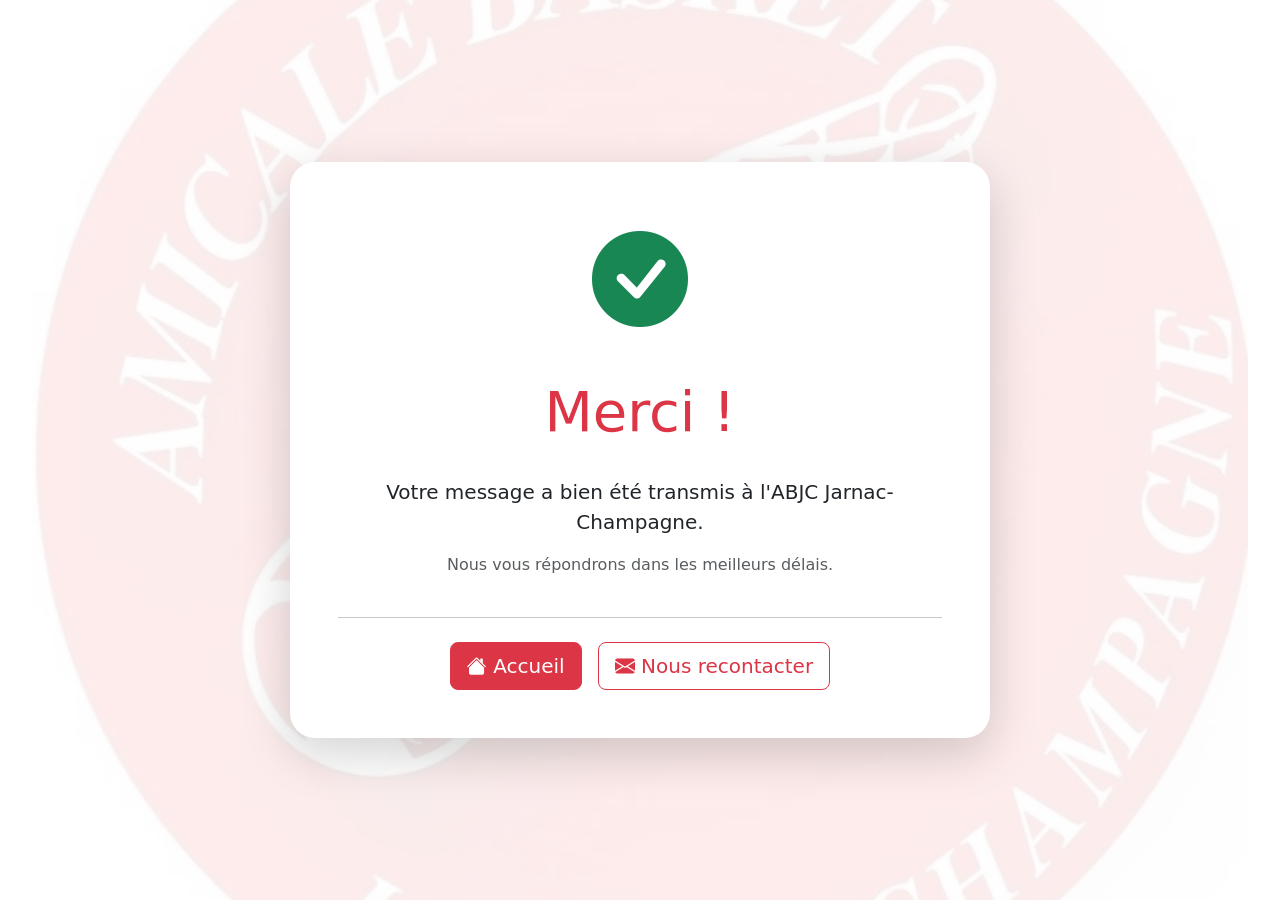
<file: merci.html>
<!DOCTYPE html>

<html lang="fr">

<head>
    <meta charset="UTF-8">
    <meta name="viewport" content="width=device-width, initial-scale=1.0">
    <title>Message envoyé - ABJC Jarnac-Champagne</title>


    <link rel="icon" type="image/png" href="assets/images/logo-abjc.png">

    <link rel="stylesheet" href="assets/css/style.css">

    <link href="https://cdn.jsdelivr.net/npm/bootstrap@5.3.0/dist/css/bootstrap.min.css" rel="stylesheet">

    <link rel="stylesheet" href="https://cdn.jsdelivr.net/npm/bootstrap-icons@1.11.0/font/bootstrap-icons.css">


</head>

<body>

    <div class="background-logo">


        <div class="container d-flex align-items-center justify-content-center" style="min-height:100vh;">

            <div class="card shadow-lg border-0 text-center p-5" style="max-width:700px; border-radius:25px;">

                <i class="bi bi-check-circle-fill text-success" style="font-size:6rem;"></i>

                <h1 class="display-4 mt-4 text-danger">
                    Merci !
                </h1>

                <p class="lead mt-4">
                    Votre message a bien été transmis à l'ABJC Jarnac-Champagne.
                </p>

                <p class="text-muted">
                    Nous vous répondrons dans les meilleurs délais.
                </p>

                <hr class="my-4">

                <div class="d-flex justify-content-center gap-3 flex-wrap">

                    <a href="index.html" class="btn btn-danger btn-lg">

                        <i class="bi bi-house-fill"></i>
                        Accueil

                    </a>

                    <a href="contact.html" class="btn btn-outline-danger btn-lg">

                        <i class="bi bi-envelope-fill"></i>
                        Nous recontacter

                    </a>

                </div>

            </div>

        </div>


    </div>

</body>

</html>
</file>
<file: assets/css/style.css>
/* Logo du club en arrière-plan */
.background-logo {
    position: relative;
    min-height: 100vh;
}

.background-logo::before {
    content: "";
    position: absolute;
    inset: 0;

    background-image: url('../images/logo-abjc.jpg');
    background-repeat: no-repeat;
    background-position: center;
    background-size: 95%;

    opacity: 0.08;
    /* transparence du logo */
    z-index: -1;
}

/* Rendre le texte lisible sur l'arrière-plan */
.background-logo::before {
    content: '';
    position: absolute;
    top: 0;
    left: 0;
    right: 0;
    bottom: 0;
    background-color: rgba(255, 255, 255, 0.85);
    z-index: -1;
}

/* Style pour les cartes de photos */
.card {
    transition: transform 0.3s;
    box-shadow: 0 4px 8px rgba(255, 255, 255, 0.1);
    border: none;
}

.card:hover {
    transform: scale(1.02);
}

/* Style pour le footer */
footer a {
    text-decoration: none;
}

footer a:hover {
    color: #ffffff !important;
}

/* Style pour le logo du club dans le header */
.logo-abjc {
    max-height: 60px;
    width: auto;
}

/* Style pour les sections */
.section-title {
    color: #db0000;
    border-bottom: 2px solid #db0000;
    padding-bottom: 0.5rem;
}

/* Style pour le bouton */
.btn-custom {
    background-color: #db0000;
    color: white;
    border: none;
    padding: 0.5rem 1.5rem;
    border-radius: 5px;
    transition: background-color 0.3s;
}

.btn-custom:hover {
    background-color: #db0000;
}

.footer-abjc {
    background: linear-gradient(135deg, #c70000, #9b0000);
    color: white;
}

.footer-title {
    font-weight: 700;
    margin-bottom: 25px;
    position: relative;
}

.footer-title::after {
    content: "";
    width: 60px;
    height: 3px;
    background: white;
    display: block;
    margin-top: 10px;
}

.footer-text {
    line-height: 1.8;
}

.footer-link {
    color: white;
    text-decoration: none;
    transition: 0.3s;
}

.footer-link:hover {
    color: #ffcccc;
    text-decoration: none;
}

.footer-link i {
    margin-right: 10px;
}

.footer-links li {
    margin-bottom: 12px;
}

.footer-links a {
    color: white;
    text-decoration: none;
    transition: 0.3s;
}

.footer-links a:hover {
    color: #ffd4d4;
    padding-left: 8px;
}

.link {
    color: rgb(0, 0, 0);
    text-decoration: none;
    transition: 0.3s;
}

.link:hover {
    color: #eb1616;
    text-decoration: none;
}

.social-icons a {
    display: inline-flex;
    align-items: center;
    justify-content: center;

    width: 50px;
    height: 50px;

    background: white;
    color: #c70000;

    border-radius: 50%;
    font-size: 1.4rem;

    margin-right: 15px;

    transition: 0.3s;

}

.social-icons a:hover {
    transform: translateY(-5px);
    background: black;
    color: white;
}

.footer-abjc p {
    margin-bottom: 18px;
}

.footer-abjc i {
    margin-right: 10px;
}

.footer-bottom {
    background: #111;
    padding: 20px 0;
    font-size: 0.95rem;
}

.bureau-card {
    border: none;
    border-radius: 20px;
    overflow: hidden;
    transition: 0.3s;
    box-shadow: 0 5px 20px rgba(0, 0, 0, .1);
}

.bureau-card:hover {
    transform: translateY(-8px);
    box-shadow: 0 10px 30px rgba(0, 0, 0, .15);
}

.bureau-card img {
    height: 320px;
    object-fit: cover;
}

.bureau-card .card-title {
    font-weight: 700;
}

.partenaire-card {
    cursor: pointer;
    border: none;
    border-radius: 20px;
    transition: .3s;
    box-shadow: 0 5px 20px rgba(0, 0, 0, .1);
}

.partenaire-card:hover {
    transform: translateY(-10px);
    box-shadow: 0 15px 35px rgba(0, 0, 0, .15);
}

.partenaire-card .card-body {
    padding: 2rem;
}

/* Logo du partenaire */
.logo-partenaire {
    width: 180px;
    height: 120px;

    object-fit: contain;

    display: block;
    margin: 0 auto;

    padding: 10px;
}

/* Uniformiser les titres */
.partenaire-card h4 {
    margin-top: 25px;
    font-weight: 700;
    min-height: 60px;
}

/* Uniformiser les descriptions */
.partenaire-card p {
    min-height: 80px;
}

.contact-card {
    border-radius: 20px;
}

.contact-card p {
    font-size: 1.1rem;
    line-height: 1.8;
}

.contact-card i {
    margin-right: 10px;
}

.form-control {
    border-radius: 12px;
}

textarea {
    resize: none;
}

.partner-link {
    text-decoration: none;
    color: inherit;
    display: block;
}

.partner-link:hover {
    text-decoration: none;
    color: inherit;
}

.equipe-photo{
width: 100%;
height: 450px;
object-fit: cover;
}

#carouselSeniorF {
    max-width: 100%;
}

#carouselSeniorF .carousel-item {
    height: 500px;
}

.equipe-photo {
    width: 100%;
    height: 500px;
    object-fit: contain;
    background-color: #ffffff;
}

.equipe-link {
    text-decoration: none;
    color: inherit;
}

.equipe-link:hover {
    color: inherit;
}

.equipe-action-card {
    border: none;
    border-radius: 20px;
    overflow: hidden;
    transition: 0.3s;
    box-shadow: 0 5px 20px rgba(0,0,0,0.15);
    cursor: pointer;
}

.equipe-action-card:hover {
    transform: translateY(-8px);
    box-shadow: 0 15px 30px rgba(0,0,0,0.2);
}

.equipe-action-photo {
    width: 100%;
    height: 220px;      /* toutes les images auront la même taille */
    object-fit: cover;  /* évite les déformations */
}

.equipe-action-card .card-title {
    color: #b30000;
    font-weight: 700;
}
.boutique-img{
    height:180px;
    width:100%;
    object-fit:contain;
    background:white;
    padding:10px;
    transition:0.3s;
}

.boutique-img:hover{
    transform:scale(1.05);
}

#boutiqueCarousel .carousel-item{
    padding:20px 60px;
}

/* Cartes produits */

.boutique-card{
    border-radius:15px;
    transition:.3s;
    overflow:hidden;
    background:#fff;
}

.boutique-card:hover{
    transform:translateY(-6px);
    box-shadow:0 .8rem 1.5rem rgba(0,0,0,.18)!important;
}

/* Images */

.boutique-img{
    width:100%;
    height:180px;
    object-fit:contain;
}

/* Nom */

.boutique-title{
    color:#222;
    font-size:.9rem;
    font-weight:600;
    line-height:1.3;
    min-height:55px;
    display:flex;
    align-items:center;
    justify-content:center;
}

/* Prix */

.boutique-price{
    color:#d71920;
    font-size:1.2rem;
    font-weight:700;
    margin-bottom:0;
}

/* Carousel */

#boutiqueCarousel .carousel-item{
    padding:15px 55px;
}

/* Icônes */

.carousel-control-prev-icon,
.carousel-control-next-icon{
    width:45px;
    height:45px;
}

/* Responsive */

@media (max-width:768px){

    .boutique-img{
        height:140px;
    }

    .boutique-title{
        font-size:.8rem;
        min-height:65px;
    }

    #boutiqueCarousel .carousel-item{
        padding:10px;
    }

}

.boutique-row{
    display:flex;
    gap:20px;
    justify-content:center;
    flex-wrap:wrap;
}

.boutique-col{
    flex:0 0 20%;
}

@media (max-width:992px){
    .boutique-col{
        flex:0 0 30%;
    }
}

@media (max-width:768px){
    .boutique-col{
        flex:0 0 45%;
    }
}

@media (max-width:480px){
    .boutique-col{
        flex:0 0 90%;
    }
}
</file>
